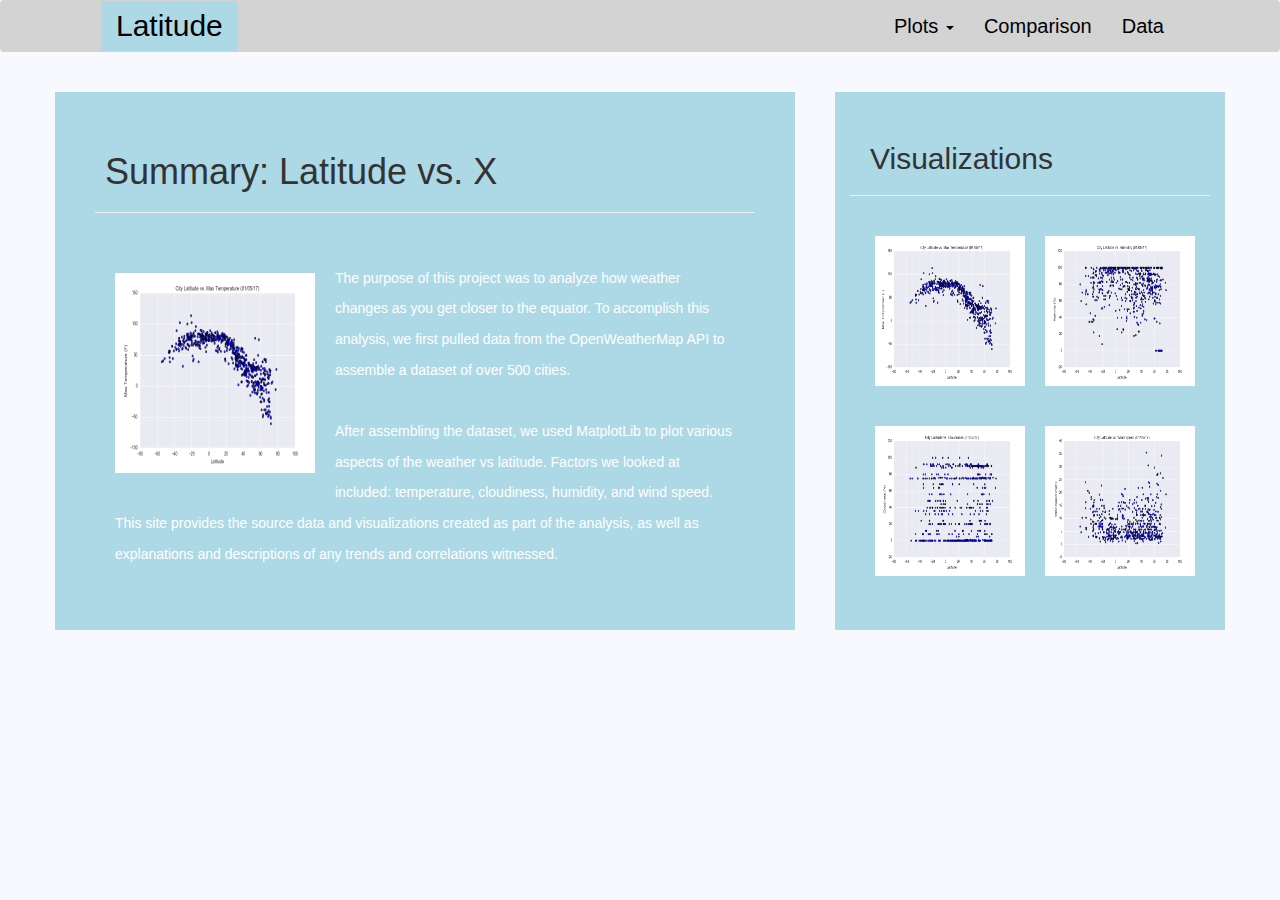
<file: html/index.html>
<!DOCTYPE html>
<html lang="en">
<head>
  <meta charset="UTF-8">
  <meta name="viewport" content="width=device-width, initial-scale=1">
  <title>Dashboard</title>
  <link rel="stylesheet" href = "https://maxcdn.bootstrapcdn.com/bootstrap/3.3.7/css/bootstrap.min.css">
  <link rel="stylesheet" href = "styles.css">
  <style>
        body {background-color: ghostwhite}
  </style>
</head>

<body>
        <nav class="navbar navbar-expand-lg">
                <div class="container-fluid">
                  <div class="navbar-header">
                    <a class="navbar-brand" href="index.html">Latitude</a>
                  </div>
                    <ul class="nav navbar-nav navbar-right">
                      <li class="dropdown">
                        <a href="#" class="dropdown-toggle" data-toggle="dropdown" role="button" aria-haspopup="true" aria-expanded="false">Plots <span class="caret"></span></a>
                        <ul class="dropdown-menu">
                                <li><a href="maxtemp.html">Max Temperature</a></li>
                                <li><a href="cloudiness.html">Cloudiness</a></li>
                              <li><a href="humidity.html">Humidity</a></li>
                              <li><a href="windspeed.html">Wind Speed</a></li>
                        </ul>
                      </li>
                      <li><a href="comparison.html">Comparison</a></li>
                      <li><a href="data.html">Data</a></li>
                    </ul>
                  </div>
                </div>
        </nav>
        <br>


        <div class="container">
            <div class="row">
                <div class="col-lg-8 col-sm-12">
                    <h1>Summary: Latitude vs. X</h1>
                    <hr>
                    <br>
                    <img src="..\Resources\\assets\images\City Latitude vs Max Temperate.png" height="200" width="200" align = "left">
                    <p>The purpose of this project was to analyze how weather changes as you get closer to the equator.  To accomplish this analysis,
                    we first pulled data from the OpenWeatherMap API to assemble a dataset of over 500 cities.
                    </p>
                    <p>After assembling the dataset, we used MatplotLib to plot various aspects of the weather vs latitude.  Factors we looked at included:
                    temperature, cloudiness, humidity, and wind speed.  This site provides the source data and visualizations created as part of the 
                    analysis, as well as explanations and descriptions of any trends and correlations witnessed.
                    </p>
                </div>
                <div class="col-md-4 col-sm-12">
                    <h2>Visualizations</h2>
                    <hr>
                        <div class= "col-md-6 col-sm-3">
                            <img src="..\Resources\assets\images\City Latitude vs Max Temperate.png" height="150" width="150"> 
                        </div> 
                        <div class= "col-md-6 col-sm-3">
                            <img src="..\Resources\assets\images\City Latitude vs Humidity.png" height="150" width="150">
                        </div> 
                        <div class= "col-md-6 col-sm-3">
                            <img src="..\Resources\assets\images\City Latitude vs Cloudiness.png" height="150" width="150">
                        </div> 
                        <div class= "col-md-6 col-sm-3">
                            <img src="..\Resources\assets\images\City Latitude vs Windspeed.png" height="150" width="150">
                        </div> 
                </div>
            </div>
        </div>
</body>
<script src="https://cdnjs.cloudflare.com/ajax/libs/jquery/3.3.1/jquery.min.js"></script>
<script src="https://cdnjs.cloudflare.com/ajax/libs/twitter-bootstrap/3.3.7/js/bootstrap.min.js"></script>
</html>
</file>
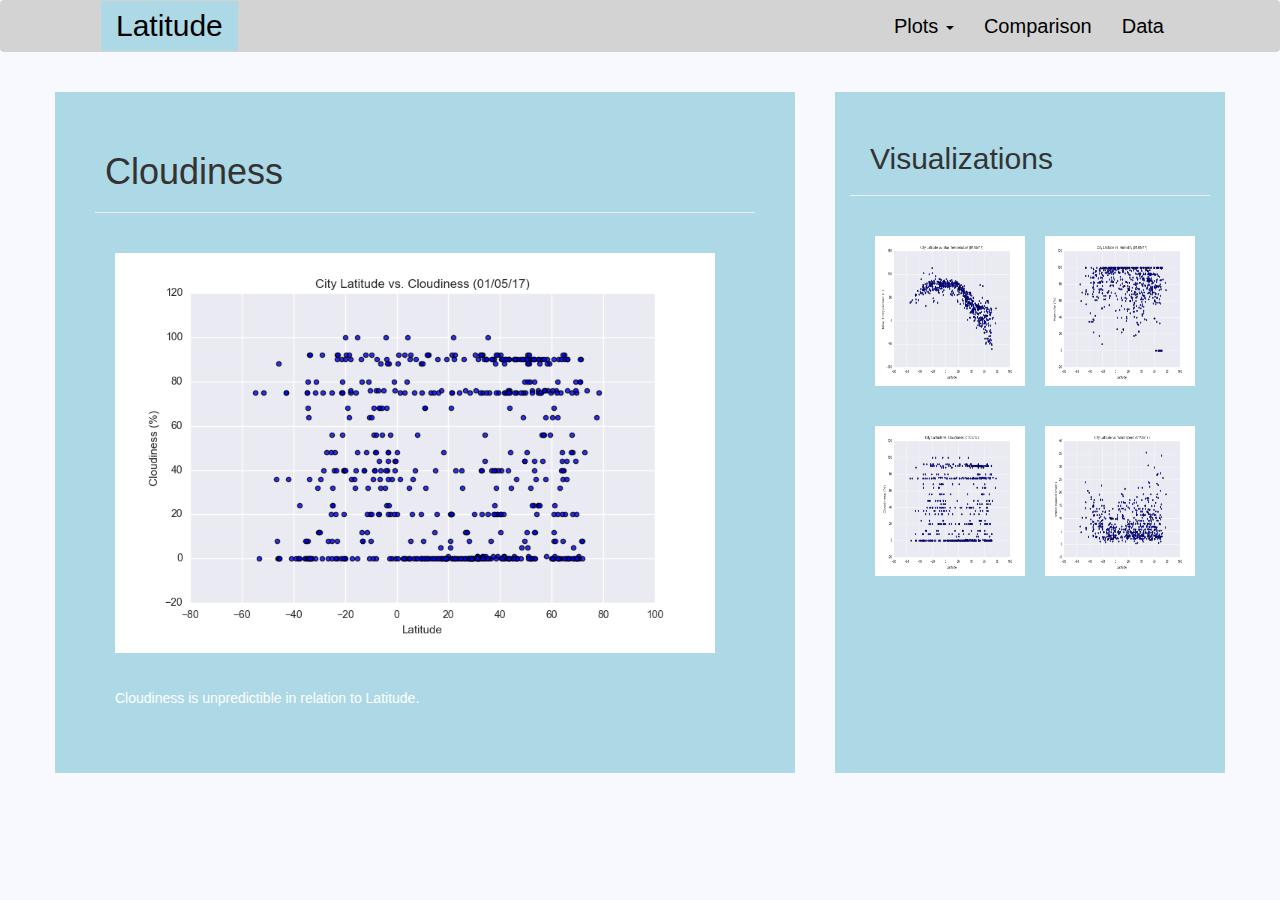
<file: html/cloudiness.html>
<!DOCTYPE html>
<html lang="en">
<head>
  <meta charset="UTF-8">
  <meta name="viewport" content="width=device-width, initial-scale=1">
  <title>Cloudiness Dashboard</title>
  <link rel="stylesheet" href = "https://maxcdn.bootstrapcdn.com/bootstrap/3.3.7/css/bootstrap.min.css">
  <link rel="stylesheet" href = "styles.css">
  <style>
        body {background-color: ghostwhite}
  </style>
</head>

<body>
        <nav class="navbar navbar-expand-lg">
                <div class="container-fluid">
                  <div class="navbar-header">
                    <a class="navbar-brand" href="index.html">Latitude</a>
                  </div>
                  <ul class="nav navbar-nav navbar-right">
                    <li class="dropdown">
                      <a href="#" class="dropdown-toggle" data-toggle="dropdown" role="button" aria-haspopup="true" aria-expanded="false">Plots <span class="caret"></span></a>
                      <ul class="dropdown-menu">
                          <li><a href="maxtemp.html">Max Temperature</a></li>
                          <li><a href="cloudiness.html">Cloudiness</a></li>
                        <li><a href="humidity.html">Humidity</a></li>
                        <li><a href="windspeed.html">Wind Speed</a></li>
                      </ul>
                    </li>
                    <li><a href="comparison.html">Comparison</a></li>
                    <li><a href="data.html">Data</a></li>
                  </ul>
                  </div>
                </div>
        </nav>
    <br>




    <div class="container">

      <div class="row">
        <div class="col-lg-8 col-sm-12">
          <h1>Cloudiness</h1>
          <hr>
            <img src="..\Resources\assets\images\City Latitude vs Cloudiness.png" alt="cloudiness" height="400" width="600" align="center">
          <p>Cloudiness is unpredictible in relation to Latitude. 
          </p>
        </div>
        <div class="col-md-4 col-sm-12">
            <h2>Visualizations</h2>
            <hr>
            <div class= "col-md-6 col-sm-3">
                <img src="..\Resources\assets\images\City Latitude vs Max Temperate.png" height="150" width="150"> 
            </div> 
            <div class= "col-md-6 col-sm-3">
                <img src="..\Resources\assets\images\City Latitude vs Humidity.png" height="150" width="150">
            </div> 
            <div class= "col-md-6 col-sm-3">
                <img src="..\Resources\assets\images\City Latitude vs Cloudiness.png" height="150" width="150">
            </div> 
            <div class= "col-md-6 col-sm-3">
                <img src="..\Resources\assets\images\City Latitude vs Windspeed.png" height="150" width="150">
            </div> 
        </div>
</div>
</div>
</body>

<script src="https://cdnjs.cloudflare.com/ajax/libs/jquery/3.3.1/jquery.min.js"></script>
<script src="https://cdnjs.cloudflare.com/ajax/libs/twitter-bootstrap/3.3.7/js/bootstrap.min.js"></script>

</html>
</file>
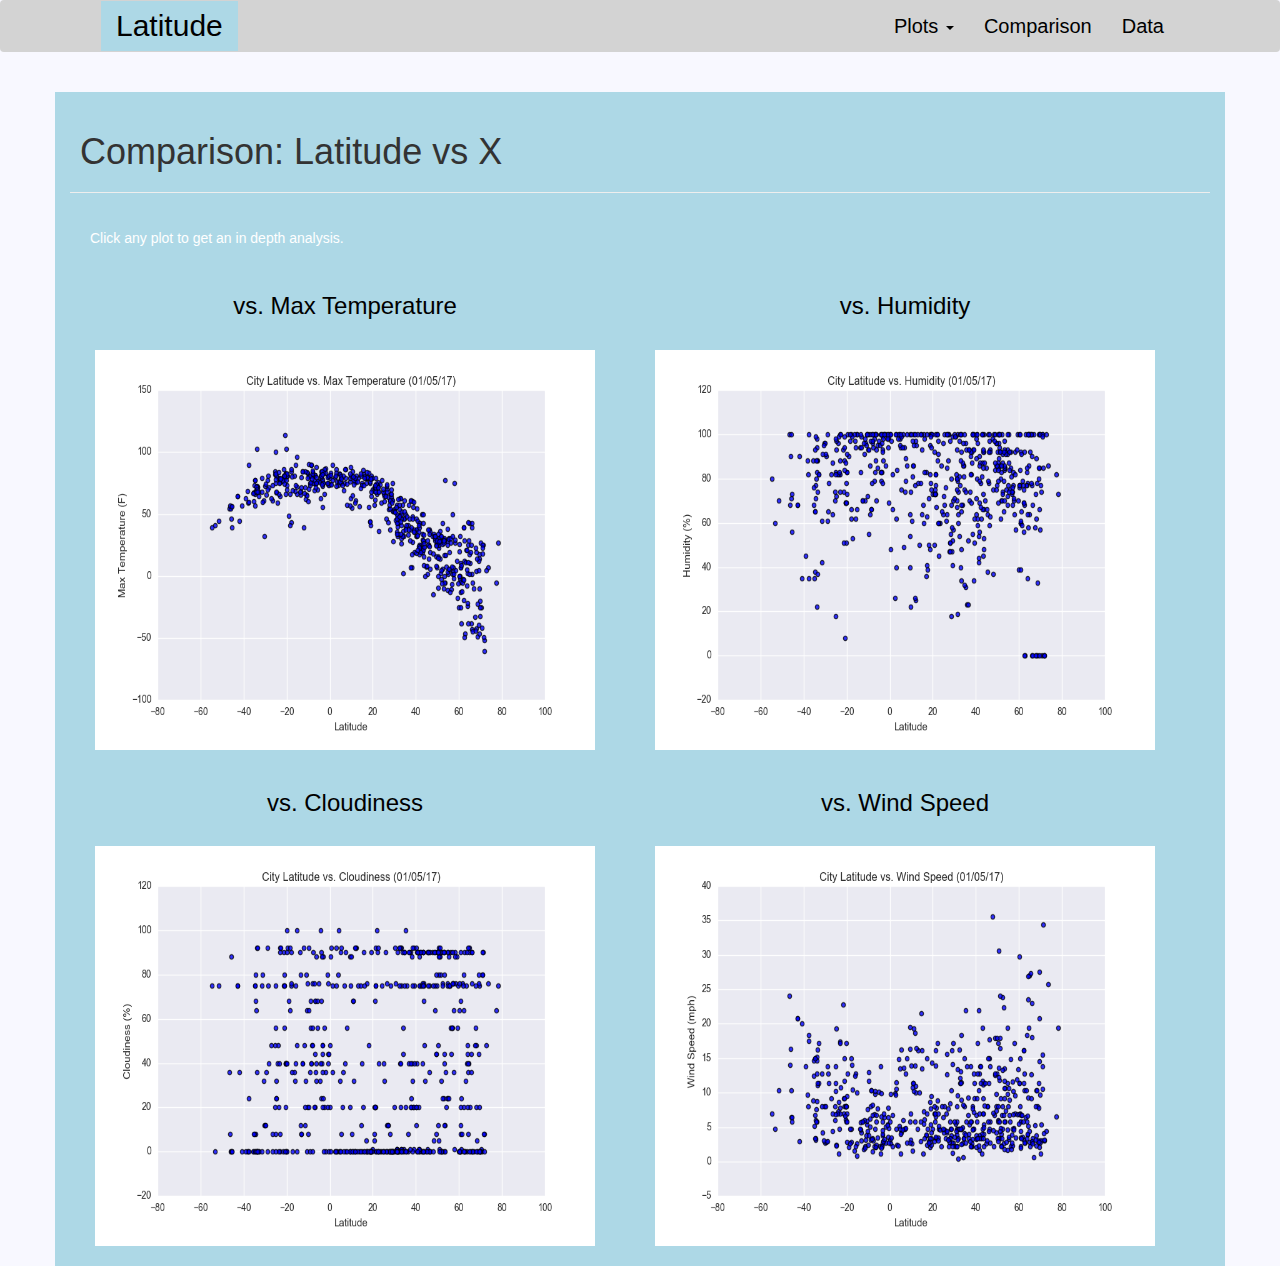
<file: html/comparison.html>
<!DOCTYPE html>
<html lang="en">
<head>
  <meta charset="UTF-8">
  <meta name="viewport" content="width=device-width, initial-scale=1">
  <title>Comparison Dashboard</title>
  <link rel="stylesheet" href = "https://maxcdn.bootstrapcdn.com/bootstrap/3.3.7/css/bootstrap.min.css">
  <link rel="stylesheet" href = "styles.css">
  <style>
        body {background-color: ghostwhite}
  </style>
</head>


<body>
        <nav class="navbar navbar-expand-lg">
                <div class="container-fluid">
                  <div class="navbar-header">
                    <a class="navbar-brand" href="index.html">Latitude</a>
                  </div>
                    <ul class="nav navbar-nav navbar-right">
                      <li class="dropdown">
                        <a href="#" class="dropdown-toggle" data-toggle="dropdown" role="button" aria-haspopup="true" aria-expanded="false">Plots <span class="caret"></span></a>
                        <ul class="dropdown-menu">
                            <li><a href="maxtemperature.html">Max Temperature</a></li>
                            <li><a href="cloudiness.html">Cloudiness</a></li>
                          <li><a href="humidity.html">Humidity</a></li>
                          <li><a href="windspeed.html">Wind Speed</a></li>
                        </ul>
                      </li>
                      <li><a href="comparison.html">Comparison</a></li>
                      <li><a href="data.html">Data</a></li>
                    </ul>
                  </div>
                </div>
        </nav>
    <br>
        <div class="container">
                <br>
                <h1>Comparison: Latitude vs X</h1> 
                <hr>
                <p>Click any plot to get an in depth analysis.</p>
                  <div class="col-md-6 col-sm-12">
                    <div class="image-box">
                      <h3>vs. Max Temperature</h3>
                      <a href="maxtemp.html">
                      <img src="..\Resources\assets\images\City Latitude vs Max Temperate.png"  height="400" width="500">
                      </a>
                    </div>
                  </div>
                  <div class="col-md-6 col-sm-12">
                    <div class="image-box">
                      <h3>vs. Humidity</h3>
                      <a href="humidity.html">
                        <img src="..\Resources\assets\images\City Latitude vs Humidity.png" height="400" width="500">
                      </a>
                    </div>
                  </div>
                <br/>
                  <div class="col-md-6 col-sm-12">
                    <div class="image-box">
                      <h3>vs. Cloudiness</h3>
                      <a href="cloudiness.html">
                    <img src="..\Resources\assets\images\City Latitude vs Cloudiness.png" height="400" width="500">
                      </a>
                    </div>
                  </div>
                  <div class="col-md-6 col-sm-12">
                    <div class="image-box">
                      <h3>vs. Wind Speed</h3>
                      <a href="windspeed.html">
                    <img src="..\Resources\assets\images\City Latitude vs Windspeed.png" height="400" width="500">
                      </a>
                    </div>
                  </div>
        </div>


</body>
<script src="https://cdnjs.cloudflare.com/ajax/libs/jquery/3.3.1/jquery.min.js"></script>
<script src="https://cdnjs.cloudflare.com/ajax/libs/twitter-bootstrap/3.3.7/js/bootstrap.min.js"></script>
</html>
</file>
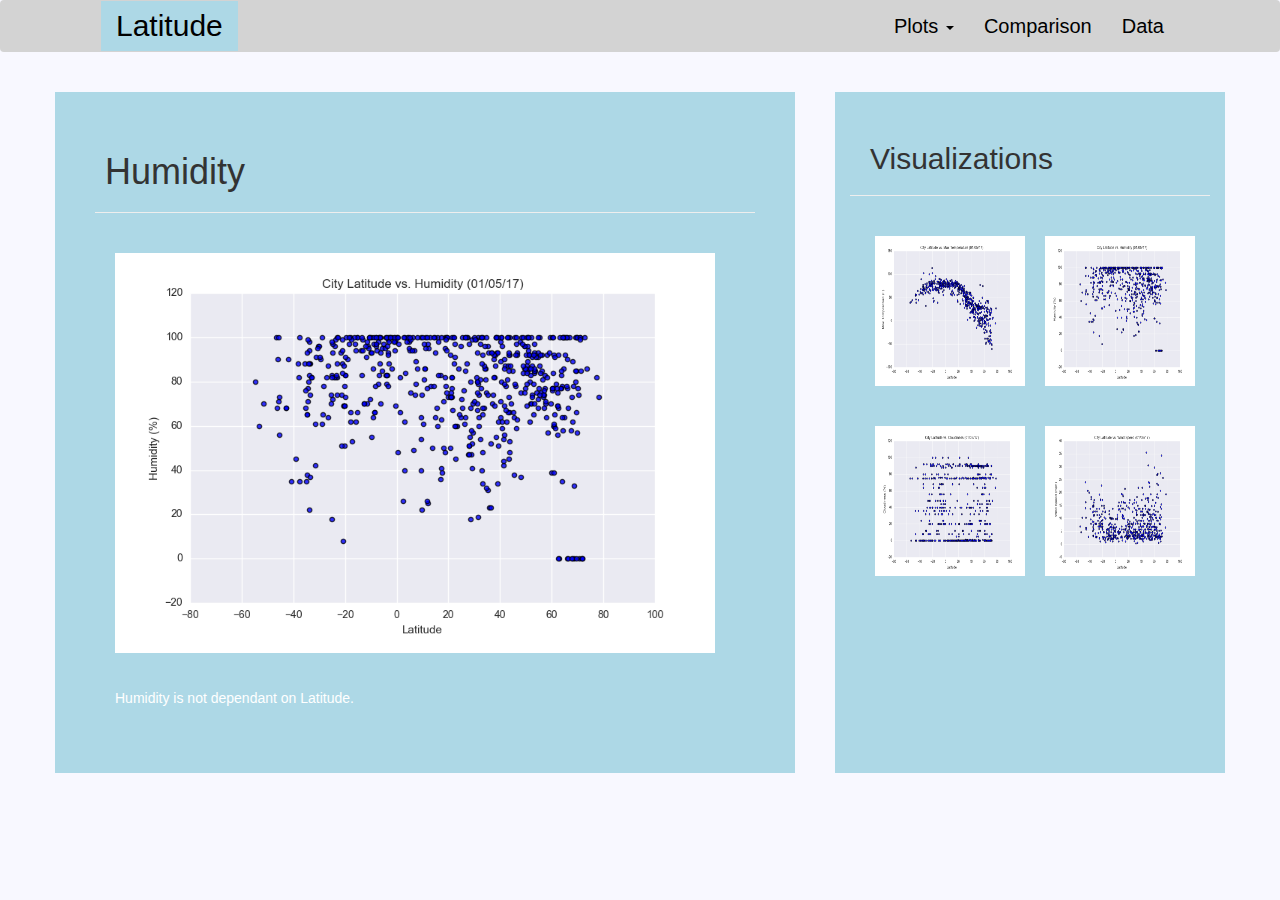
<file: html/humidity.html>
<!DOCTYPE html>
<html lang="en">
<head>
  <meta charset="UTF-8">
  <meta name="viewport" content="width=device-width, initial-scale=1">
  <title>Humidity Dashboard</title>
  <link rel="stylesheet" href = "https://maxcdn.bootstrapcdn.com/bootstrap/3.3.7/css/bootstrap.min.css">
  <link rel="stylesheet" href = "styles.css">
  <style>
        body {background-color: ghostwhite}
  </style>
</head>

<body>
        <nav class="navbar navbar-expand-lg">
                <div class="container-fluid">
                  <div class="navbar-header">
                    <a class="navbar-brand" href="index.html">Latitude</a>
                  </div>
                    <ul class="nav navbar-nav navbar-right">
                      <li class="dropdown">
                        <a href="#" class="dropdown-toggle" data-toggle="dropdown" role="button" aria-haspopup="true" aria-expanded="false">Plots <span class="caret"></span></a>
                        <ul class="dropdown-menu">
                            <li><a href="maxtemp.html">Max Temperature</a></li>
                            <li><a href="cloudiness.html">Cloudiness</a></li>
                          <li><a href="humidity.html">Humidity</a></li>
                          <li><a href="windspeed.html">Wind Speed</a></li>
                        </ul>
                      </li>
                      <li><a href="comparison.html">Comparison</a></li>
                      <li><a href="data.html">Data</a></li>
                    </ul>
                  </div>
                </div>
        </nav>
    <br>



    <div class="container">
      <div class="row">
        <div class="col-lg-8 col-sm-12">
          <h1>Humidity</h1>
          <hr>
            <img src="..\Resources\assets\images\City Latitude vs Humidity.png" height="400" width="600" align="center">
          <p>Humidity is not dependant on Latitude.</p>
        </div>
        <div class="col-md-4 col-sm-12">
            <h2>Visualizations</h2>
            <hr>
            <div class= "col-md-6 col-sm-3">
                <img src="..\Resources\assets\images\City Latitude vs Max Temperate.png" height="150" width="150"> 
            </div> 
            <div class= "col-md-6 col-sm-3">
                <img src="..\Resources\assets\images\City Latitude vs Humidity.png" height="150" width="150">
            </div> 
            <div class= "col-md-6 col-sm-3">
                <img src="..\Resources\assets\images\City Latitude vs Cloudiness.png" height="150" width="150">
            </div> 
            <div class= "col-md-6 col-sm-3">
                <img src="..\Resources\assets\images\City Latitude vs Windspeed.png" height="150" width="150">
            </div> 
        </div>
</div>
</div>
</body>
<script src="https://cdnjs.cloudflare.com/ajax/libs/jquery/3.3.1/jquery.min.js"></script>
<script src="https://cdnjs.cloudflare.com/ajax/libs/twitter-bootstrap/3.3.7/js/bootstrap.min.js"></script>
</html>
</file>
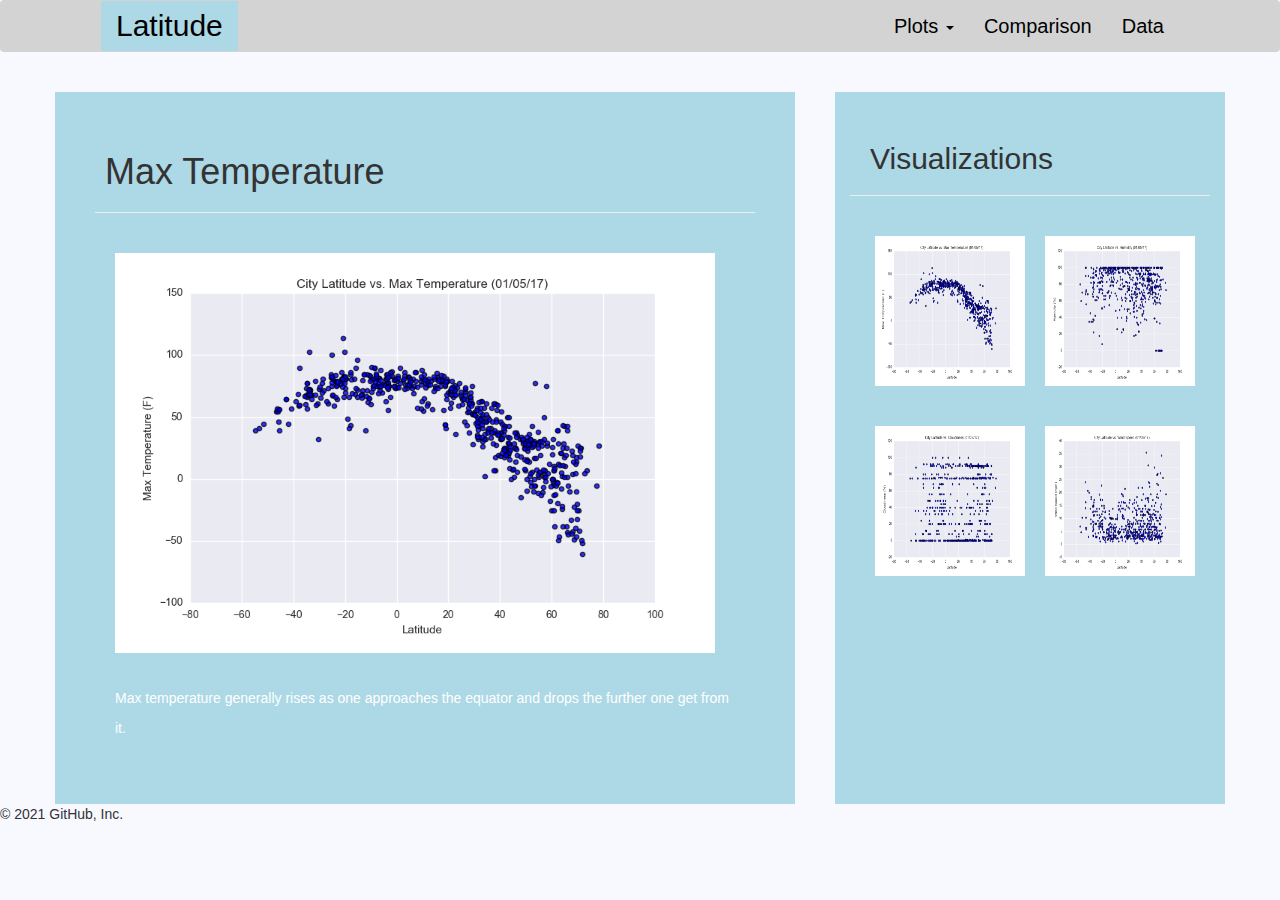
<file: html/maxtemp.html>
<!DOCTYPE html>
<html lang="en">
<head>
  <meta charset="UTF-8">
  <meta name="viewport" content="width=device-width, initial-scale=1">
  <title>Max Temperature Dashboard</title>
  <link rel="stylesheet" href = "https://maxcdn.bootstrapcdn.com/bootstrap/3.3.7/css/bootstrap.min.css">
  <link rel="stylesheet" href = "styles.css">
  <style>
        body {background-color: ghostwhite}
  </style>
</head>

<body>
        <nav class="navbar navbar-expand-lg">
                <div class="container-fluid">
                  <div class="navbar-header">
                    <a class="navbar-brand" href="index.html">Latitude</a>
                  </div>
                    <ul class="nav navbar-nav navbar-right">
                      <li class="dropdown">
                        <a href="#" class="dropdown-toggle" data-toggle="dropdown" role="button" aria-haspopup="true" aria-expanded="false">Plots <span class="caret"></span></a>
                        <ul class="dropdown-menu">
                            <li><a href="maxtemp.html">Max Temperature</a></li>
                            <li><a href="cloudiness.html">Cloudiness</a></li>
                          <li><a href="humidity.html">Humidity</a></li>
                          <li><a href="windspeed.html">Wind Speed</a></li>
                        </ul>
                      </li>
                      <li><a href="comparison.html">Comparison</a></li>
                      <li><a href="data.html">Data</a></li>
                    </ul>
                  </div>
                </div>
        </nav>
    <br>



    <div class="container">
      <div class="row">
        <div class="col-lg-8 col-sm-12">
          <h1>Max Temperature</h1>
          <hr>
            <img src="..\Resources\assets\images\City Latitude vs Max Temperate.png" height="400" width="600" align="center">
            <p>Max temperature generally rises as one approaches the equator and drops the further one get from it.
                    </p>
        </div>
        <div class="col-md-4 col-sm-12">
            <h2>Visualizations</h2>
            <hr>
            <div class= "col-md-6 col-sm-3">
                <img src="..\Resources\assets\images\City Latitude vs Max Temperate.png" height="150" width="150"> 
            </div> 
            <div class= "col-md-6 col-sm-3">
                <img src="..\Resources\assets\images\City Latitude vs Humidity.png" height="150" width="150">
            </div> 
            <div class= "col-md-6 col-sm-3">
                <img src="..\Resources\assets\images\City Latitude vs Cloudiness.png" height="150" width="150">
            </div> 
            <div class= "col-md-6 col-sm-3">
                <img src="..\Resources\assets\images\City Latitude vs Windspeed.png" height="150" width="150">
            </div> 
        </div>
</div>
</div>
</body>

<script src="https://cdnjs.cloudflare.com/ajax/libs/jquery/3.3.1/jquery.min.js"></script>
<script src="https://cdnjs.cloudflare.com/ajax/libs/twitter-bootstrap/3.3.7/js/bootstrap.min.js"></script>
</html>
© 2021 GitHub, Inc.
</file>
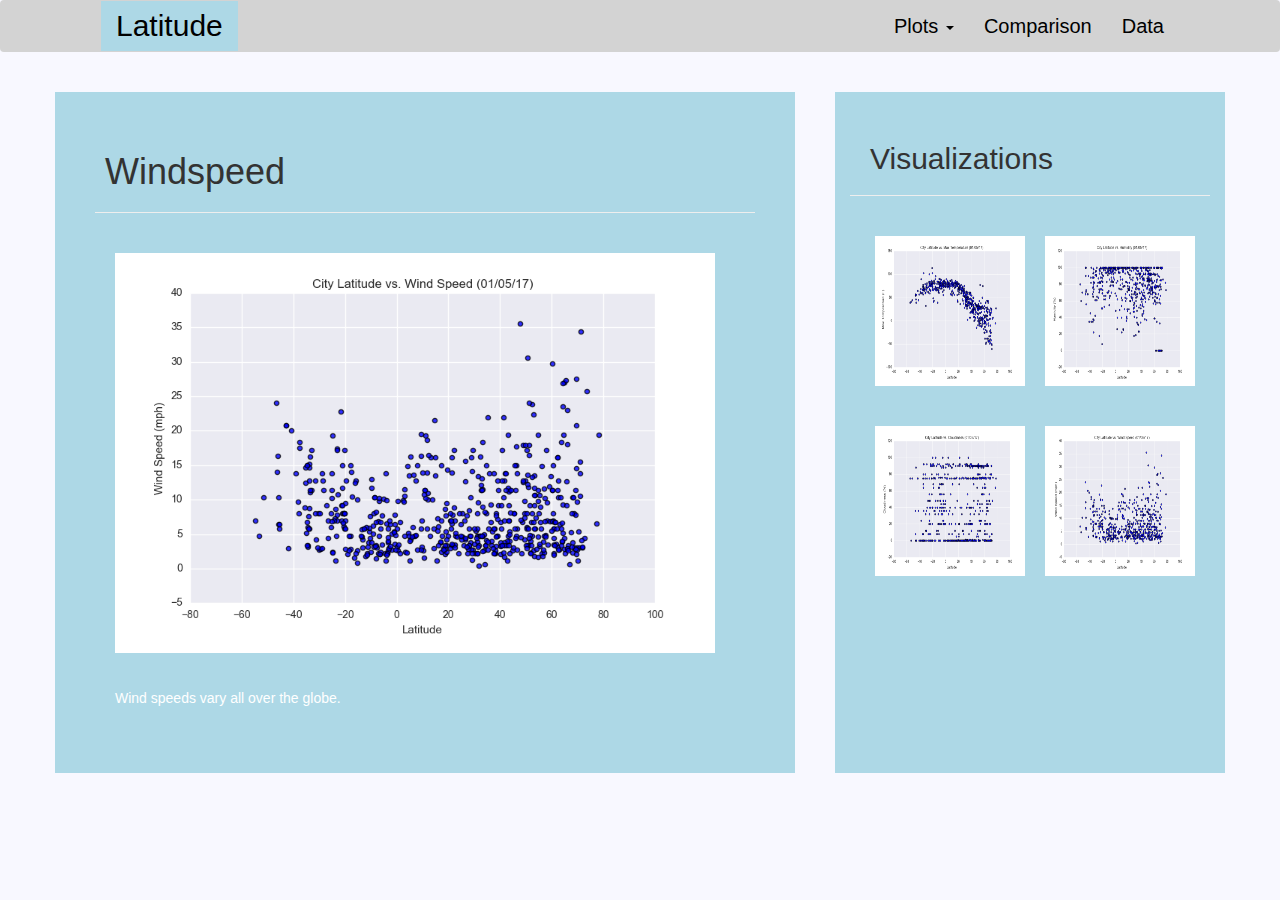
<file: html/windspeed.html>
<!DOCTYPE html>
<html lang="en">
<head>
  <meta charset="UTF-8">
  <meta name="viewport" content="width=device-width, initial-scale=1">
  <title>Windspeed Dashboard</title>
  <link rel="stylesheet" href = "https://maxcdn.bootstrapcdn.com/bootstrap/3.3.7/css/bootstrap.min.css">
  <link rel="stylesheet" href = "styles.css">
  <style>
        body {background-color: ghostwhite}
  </style>
</head>

<body>
        <nav class="navbar navbar-expand-lg">
                <div class="container-fluid">
                  <div class="navbar-header">
                    <a class="navbar-brand" href="index.html">Latitude</a>
                  </div>
                    <ul class="nav navbar-nav navbar-right">
                      <li class="dropdown">
                        <a href="#" class="dropdown-toggle" data-toggle="dropdown" role="button" aria-haspopup="true" aria-expanded="false">Plots <span class="caret"></span></a>
                        <ul class="dropdown-menu">
                            <li><a href="maxtemp.html">Max Temperature</a></li>
                            <li><a href="cloudiness.html">Cloudiness</a></li>
                          <li><a href="humidity.html">Humidity</a></li>
                          <li><a href="windspeed.html">Wind Speed</a></li>
                        </ul>
                      </li>
                      <li><a href="comparison.html">Comparison</a></li>
                      <li><a href="data.html">Data</a></li>
                    </ul>
                  </div>
                </div>
        </nav>
    <br>
    <div class="container">
      <div class="row">
        <div class="col-lg-8 col-sm-12">
          <h1>Windspeed</h1>
          <hr>
            <img src="..\Resources\assets\images\City Latitude vs Windspeed.png" height="400" width="600" align="center">
          <p>Wind speeds vary all over the globe.
            </p>
        </div>
        <div class="col-md-4 col-sm-12">
            <h2>Visualizations</h2>
            <hr>
            <div class= "col-md-6 col-sm-3">
                <img src="..\Resources\assets\images\City Latitude vs Max Temperate.png" height="150" width="150"> 
            </div> 
            <div class= "col-md-6 col-sm-3">
                <img src="..\Resources\assets\images\City Latitude vs Humidity.png"height="150" width="150">
            </div> 
            <div class= "col-md-6 col-sm-3">
                <img src="..\Resources\assets\images\City Latitude vs Cloudiness.png" height="150" width="150">
            </div> 
            <div class= "col-md-6 col-sm-3">
                <img src="..\Resources\assets\images\City Latitude vs Windspeed.png" height="150" width="150">
            </div> 
        </div>
</div>
</div>
</body>
<script src="https://cdnjs.cloudflare.com/ajax/libs/jquery/3.3.1/jquery.min.js"></script>
<script src="https://cdnjs.cloudflare.com/ajax/libs/twitter-bootstrap/3.3.7/js/bootstrap.min.js"></script>
</html>
</file>
<file: html/styles.css>
.container {
    display: block;
    background-color: lightblue;
}

.navbar {
    background: lightgray;
    font-size: 20px;
    padding-left: 100px;
    padding-right: 100px;
  }

.navbar-brand {
    font-size: 30px;
    color: black;
    background: lightblue;

}
.navbar li a {
    display: block;
    color: black;
  }



.container h1 {

    margin-left: 10px;
}

.container h2 {
    padding-top: 30px;
    padding-left: 20px;;
}
.container h3 {
    color: black;
    text-align: center;
}
.container p {
    display: block;
    padding: 10px;
    line-height: 2.2;
    padding-right: 20px;
    padding-left: 20px;
    color: white;
}
.container img {
    display: inline;
    margin: 20px 20px;
}


.col-lg-8 {
    border-right: solid ghostwhite;
    border-right-width: 40px;
    padding: 40px;
}

.col-md-6 {
    margin-left: -10px;
}


#maintable {  
    width: 100%;
    border-collapse: collapse; 
    border-spacing: 40px;
    padding: 50px;
}
#maintable td, th { border: 1px solid lightskyblue; 
text-align:  center;}  


#maintable th {  
    background: lightgray; 
    font-weight: bold; 
}

#maintable td {  
    background: lightskyblue; 
    text-align: center;
}


@media (max-width: 800px)
{
    .col-lg-8 {
        border-bottom: solid ghostwhite;
        border-right: 20px;
        border-bottom-width: 50px;
    }
}
</file>
